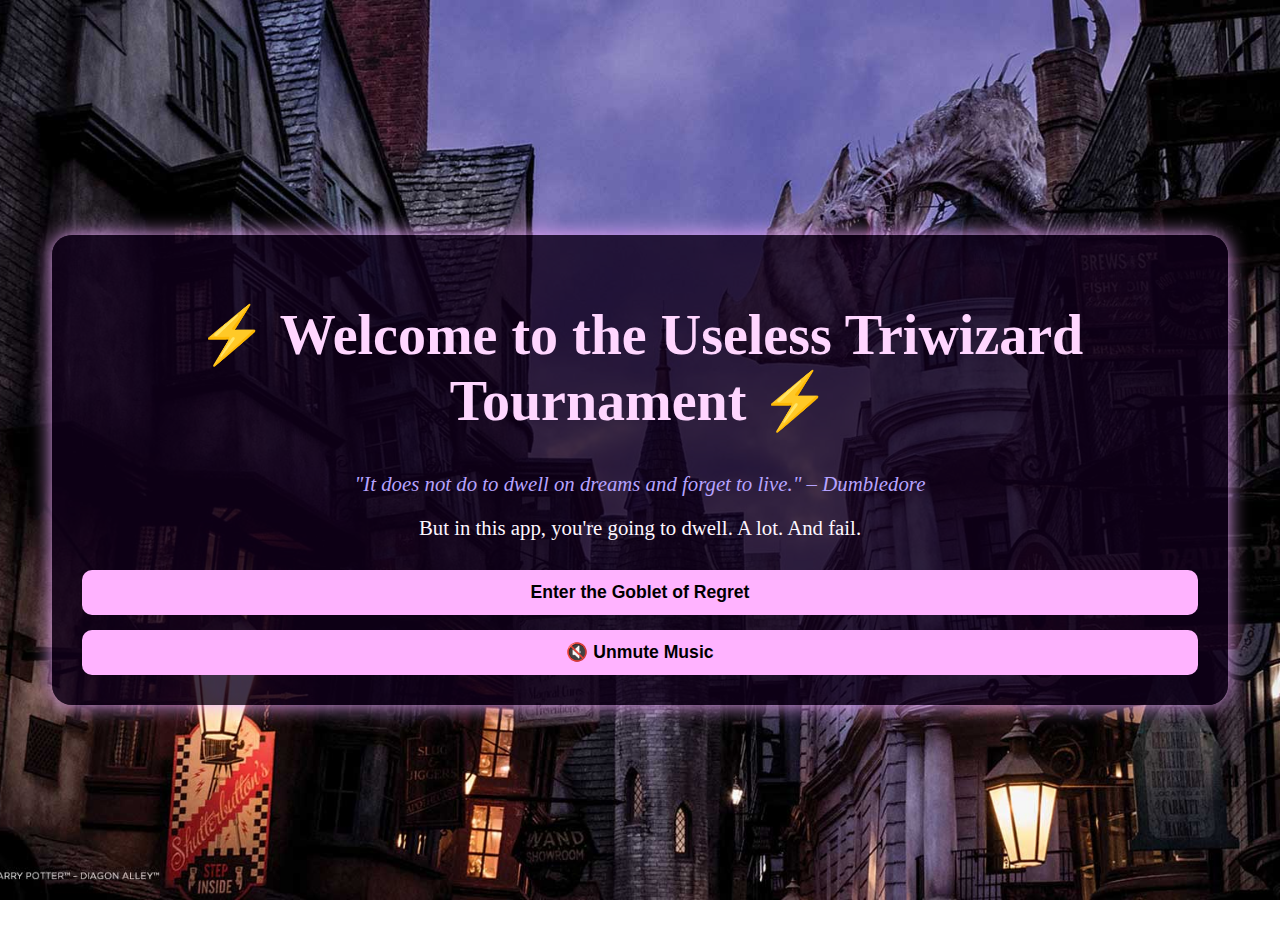
<file: index.html>
<!DOCTYPE html>
<html lang="en">
<head>
  <meta charset="UTF-8">
  <title>Useless Triwizard Tournament</title>
  <meta name="viewport" content="width=device-width, initial-scale=1.0">
  <link rel="stylesheet" href="style.css">
</head>
<body class="welcome">

  <!-- Audio (starts muted to bypass autoplay restrictions) -->
  <audio id="bg-audio" autoplay loop muted>
    <source src="harry_potter_theme.mp3" type="audio/mpeg">
    Your browser does not support the audio element.
  </audio>

  <div class="content">
    <h1 class="flicker">⚡ Welcome to the Useless Triwizard Tournament ⚡</h1>
    <p class="quote">"It does not do to dwell on dreams and forget to live." – Dumbledore</p>
    <p>But in this app, you're going to dwell. A lot. And fail.</p>
    <div class="buttons">
      <button onclick="startGame()">Enter the Goblet of Regret</button>
      <button onclick="toggleMute()">🔇 Unmute Music</button>
    </div>
  </div>

  <script>
    const audio = document.getElementById('bg-audio');
    let isMuted = true;

    function startGame() {
      window.location.href = 'task1.html';
    }

    function toggleMute() {
      isMuted = !isMuted;
      audio.muted = isMuted;
      const btn = document.querySelector('.buttons button:nth-child(2)');
      btn.textContent = isMuted ? '🔇 Unmute Music' : '🔊 Mute Music';
    }

    // Ensure audio starts on user interaction on some mobile browsers
    document.addEventListener('click', () => {
      if (audio.paused) audio.play();
    });
  </script>

</body>
</html>
</file>
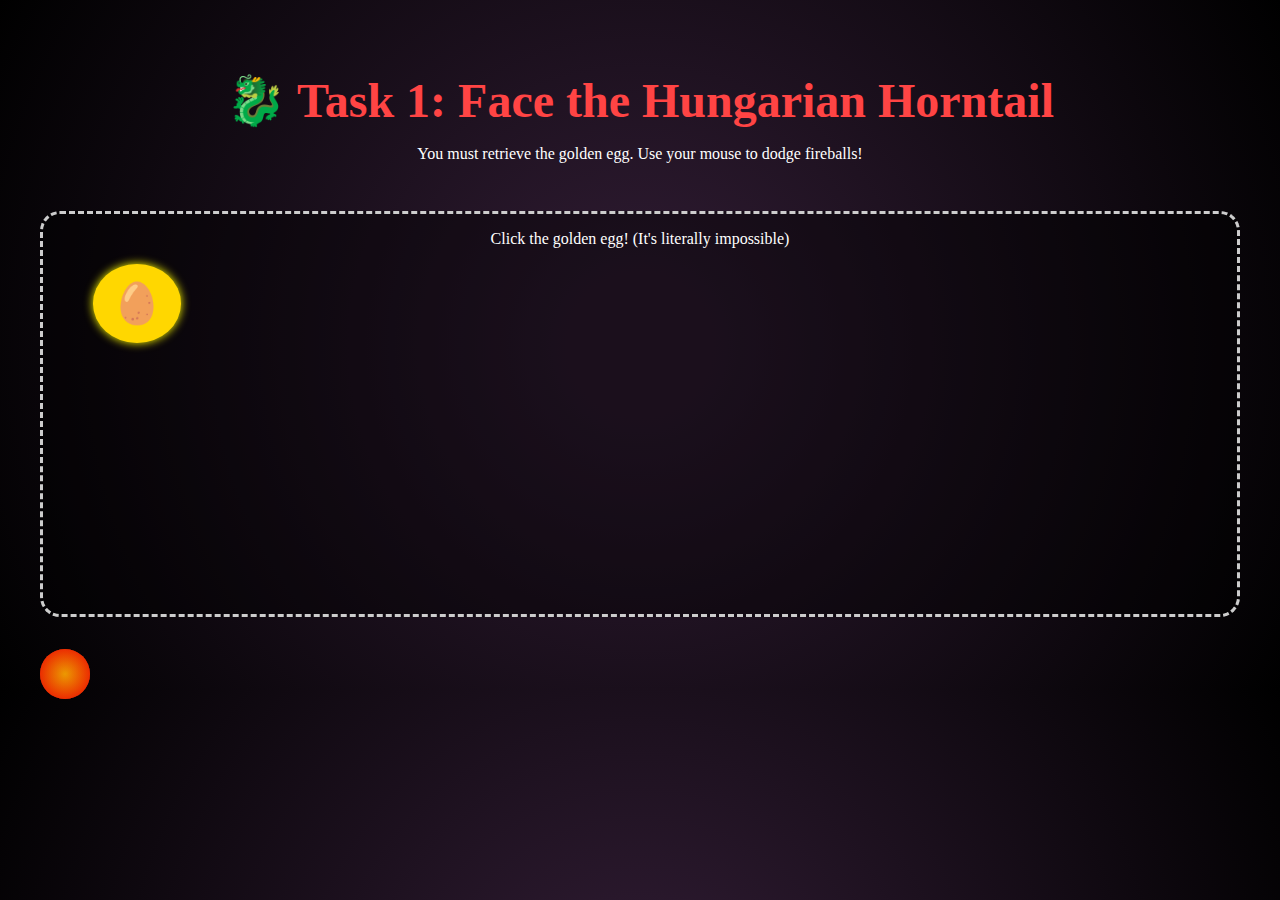
<file: task1.html>
<!DOCTYPE html>
<html lang="en">
<head>
  <meta charset="UTF-8">
  <title>Task 1 - Dragon Escape</title>
  <style>
    body.task {
      background: radial-gradient(circle at center, #2d1a30 10%, #000000 100%);
      color: #fff;
      font-family: 'Georgia', serif;
      text-align: center;
      padding: 2rem;
      overflow: hidden;
    }

    h1 {
      font-size: 3rem;
      color: #ff4444;
      animation: flicker 1.5s infinite alternate;
      margin-bottom: 1rem;
    }

    @keyframes flicker {
      0% { opacity: 1; text-shadow: 0 0 10px red; }
      100% { opacity: 0.7; text-shadow: 0 0 20px orange; }
    }

    .game-box {
      margin-top: 3rem;
      position: relative;
      height: 400px;
      border: 3px dashed #ccc;
      border-radius: 20px;
      overflow: hidden;
      background: rgba(0,0,0,0.4);
    }

    #egg {
      font-size: 2.5rem;
      padding: 1rem 1.2rem;
      border: none;
      border-radius: 50%;
      background-color: gold;
      position: absolute;
      top: 50px;
      left: 50px;
      cursor: pointer;
      box-shadow: 0 0 10px yellow;
      animation: rotateEgg 2s linear infinite;
      transition: top 0.2s ease, left 0.2s ease;
    }

    @keyframes rotateEgg {
      0% { transform: rotate(0deg); }
      50% { transform: rotate(180deg); }
      100% { transform: rotate(360deg); }
    }

    #egg:hover {
      transform: scale(1.3) rotate(180deg);
    }

    #message {
      margin-top: 2rem;
      font-size: 1.5rem;
      color: #ffcc00;
    }

    .fireball {
      position: absolute;
      width: 50px;
      height: 50px;
      background: radial-gradient(circle, orange, red);
      border-radius: 50%;
      opacity: 0.4;
      animation: floatFire 8s infinite linear;
    }

    @keyframes floatFire {
      0% {
        top: 100%;
        left: calc(100% * var(--i));
        opacity: 0.3;
        transform: scale(1);
      }
      100% {
        top: -100px;
        left: calc(100% * var(--i) + 50px);
        opacity: 0.7;
        transform: scale(0.5);
      }
    }

    /* Modal Styling */
    .modal {
      display: none;
      position: fixed;
      z-index: 1000;
      left: 0; top: 0;
      width: 100%; height: 100%;
      background-color: rgba(0, 0, 0, 0.8);
      justify-content: center;
      align-items: center;
    }

    .modal-content {
      background: #1a1a1a;
      padding: 2rem;
      border-radius: 10px;
      text-align: center;
      color: #fff;
      box-shadow: 0 0 20px crimson;
      animation: popIn 1s ease forwards;
    }

    @keyframes popIn {
      0% { transform: scale(0.5); opacity: 0; }
      100% { transform: scale(1); opacity: 1; }
    }

    .modal-content h2 {
      margin-bottom: 1rem;
      font-size: 2rem;
      animation: flicker 2s infinite alternate;
    }

    .dramatic-text {
      font-size: 2.5rem;
      color: #ff4444;
      text-shadow: 0 0 15px red;
      animation: dramaticText 2s ease-in-out infinite alternate;
      margin-top: 1.5rem;
    }

    @keyframes dramaticText {
      0% { transform: scale(1); opacity: 0.8; }
      100% { transform: scale(1.2); opacity: 1; }
    }

    .modal-content a {
      display: inline-block;
      padding: 0.5rem 1rem;
      background-color: crimson;
      color: white;
      text-decoration: none;
      border-radius: 5px;
      margin-top: 1.5rem;
      transition: background 0.3s;
    }

    .modal-content a:hover {
      background-color: darkred;
    }
  </style>
</head>
<body class="task">

  <!-- Background Music -->
  <audio id="bg-music" autoplay loop>
    <source src="harry_potter_theme.mp3" type="audio/mpeg">
    Your browser does not support the audio element.
  </audio>

  <h1>🐉 Task 1: Face the Hungarian Horntail</h1>
  <p>You must retrieve the golden egg. Use your mouse to dodge fireballs!</p>

  <div class="game-box">
    <p>Click the golden egg! (It's literally impossible)</p>
    <button id="egg">🥚</button>
  </div>

  <div id="message"></div>

  <!-- Animated fireballs -->
  <div class="fireball" style="--i: 0.1;"></div>
  <div class="fireball" style="--i: 0.3;"></div>
  <div class="fireball" style="--i: 0.5;"></div>
  <div class="fireball" style="--i: 0.7;"></div>
  <div class="fireball" style="--i: 0.9;"></div>

  <!-- Modal -->
  <div class="modal" id="endModal">
    <div class="modal-content">
      <h2>🔥 Who do you think you are?</h2>
      <p><strong>The Chosen One?</strong> You lost. Gloriously.</p>
      <div class="dramatic-text">Cry in the Great Hall</div>
      <a href="task2.html">Next Task →</a>
    </div>
  </div>

  <script>
    const egg = document.getElementById("egg");
    const message = document.getElementById("message");
    const modal = document.getElementById("endModal");
    const music = document.getElementById("bg-music");

    // Force play music on first interaction if autoplay fails
    document.body.addEventListener("click", () => {
      if (music.paused) {
        music.play().catch(() => {});
      }
    }, { once: true });

    egg.addEventListener("mouseover", () => {
      const randTop = Math.random() * 80;
      const randLeft = Math.random() * 80;
      egg.style.top = `${randTop}%`;
      egg.style.left = `${randLeft}%`;
    });

    egg.addEventListener("click", () => {
      message.innerHTML = "<p>😵 You clicked it! But... it’s a decoy. The dragon ate you.</p>";
    });

    setTimeout(() => {
      modal.style.display = "flex";
    }, 8000);
  </script>
</body>
</html>
</file>
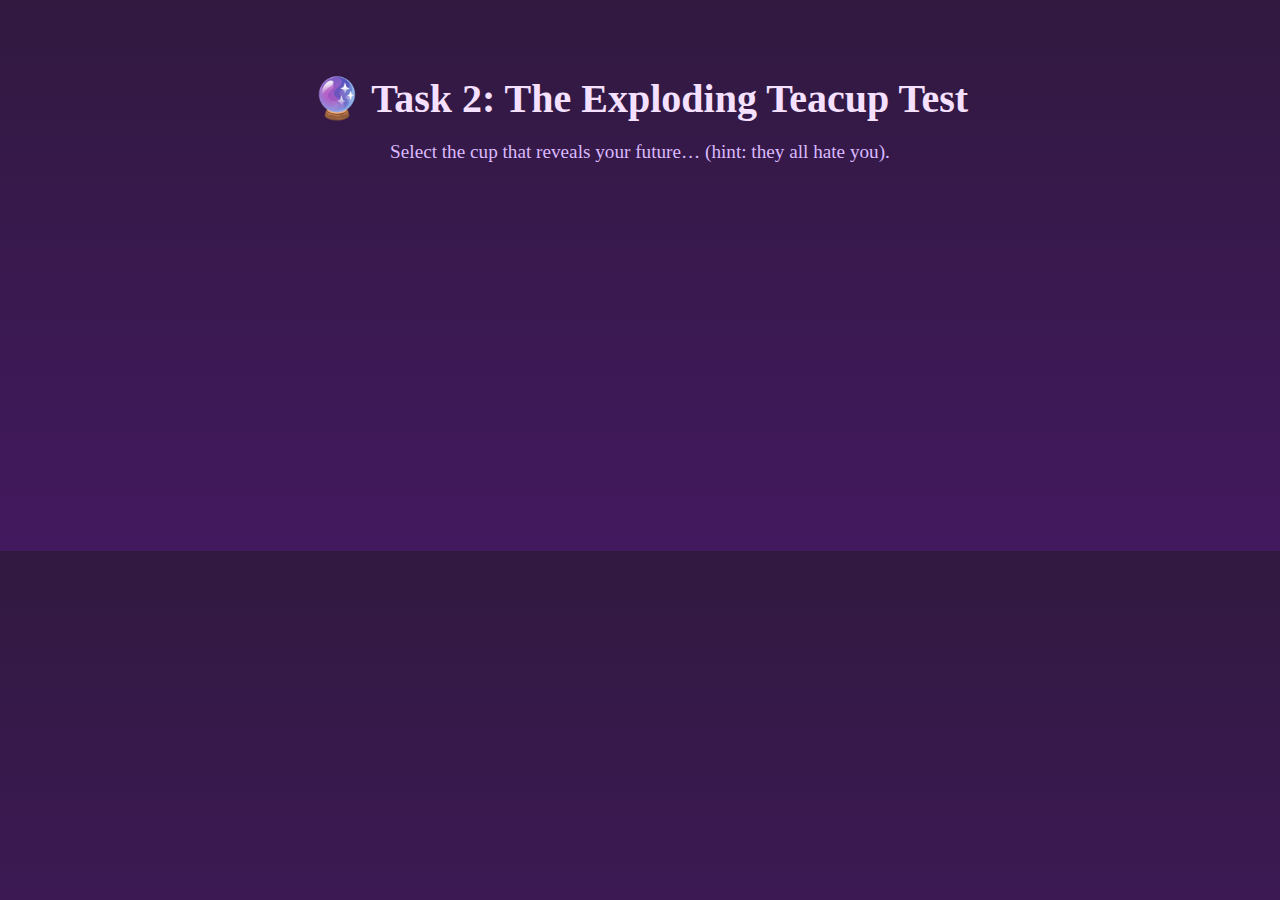
<file: task2.html>
<!DOCTYPE html>
<html lang="en">
<head>
  <meta charset="UTF-8" />
  <title>Task 2 - Exploding Teacups</title>
  <meta name="viewport" content="width=device-width, initial-scale=1.0">
  <style>
    body {
      background: linear-gradient(to bottom, rgba(26, 0, 43, 0.9), rgba(46, 0, 77, 0.9)),
                  url('https://images.unsplash.com/photo-1571607389688-06b7988b65ef?auto=format&fit=crop&w=1950&q=80') no-repeat center center fixed;
      background-size: cover;
      font-family: 'Times New Roman', serif;
      color: #f5e1ff;
      text-align: center;
      padding: 40px;
      animation: shake-bg 15s infinite ease-in-out;
    }

    @keyframes shake-bg {
      0% { transform: translate(0px, 0px); }
      25% { transform: translate(1px, -2px); }
      50% { transform: translate(-1px, 2px); }
      75% { transform: translate(2px, -1px); }
      100% { transform: translate(0px, 0px); }
    }

    h1 {
      font-size: 2.5rem;
      margin-bottom: 10px;
    }

    p {
      font-size: 1.2rem;
      color: #dabaff;
    }

    .cup-container {
      display: flex;
      justify-content: center;
      flex-wrap: wrap;
      gap: 20px;
      margin-top: 30px;
    }

    .cup {
      width: 100px;
      height: 100px;
      background: url('https://cdn-icons-png.flaticon.com/512/1492/1492729.png') no-repeat center;
      background-size: contain;
      cursor: pointer;
      transition: transform 0.3s ease;
    }

    .cup:hover {
      transform: scale(1.1);
    }

    .shattered {
      background-image: url('https://cdn-icons-png.flaticon.com/512/446/446960.png') !important;
      filter: grayscale(1);
    }

    .result {
      margin-top: 30px;
      font-style: italic;
      font-size: 1.3rem;
      color: #ffc8f0;
    }

    .next-link {
      display: inline-block;
      margin-top: 30px;
      color: #e6b3ff;
      text-decoration: none;
      font-weight: bold;
      font-size: 1.2rem;
    }

    .dramatic-message {
      display: none;
      font-size: 3rem;
      color: #ff8cf4;
      font-weight: bold;
      margin-top: 50px;
      animation: fadeInUp 2s ease-in-out forwards;
      text-shadow: 2px 2px 5px black;
    }

    @keyframes fadeInUp {
      0% {
        opacity: 0;
        transform: translateY(50px);
      }
      100% {
        opacity: 1;
        transform: translateY(0);
      }
    }

    .rotating-image {
      width: 150px;
      height: 150px;
      margin: 30px auto;
      background-image: url('https://cdn-icons-png.flaticon.com/512/1011/1011863.png'); /* crying emoji */
      background-size: cover;
      animation: rotateHalf 4s infinite ease-in-out;
    }

    @keyframes rotateHalf {
      0% { transform: rotate(0deg); }
      50% { transform: rotate(180deg); }
      100% { transform: rotate(0deg); }
    }
  </style>
</head>
<body>

  <!-- 🎵 Background Hogwarts Music -->
  <audio id="bg-audio" autoplay loop>
    <source src="harry_potter_theme.mp3" type="audio/mpeg">
    Your browser does not support the audio element.
  </audio>

  <h1>🔮 Task 2: The Exploding Teacup Test</h1>
  <p>Select the cup that reveals your future… (hint: they all hate you).</p>

  <div class="cup-container">
    <div class="cup" data-index="0"></div>
    <div class="cup" data-index="1"></div>
    <div class="cup" data-index="2"></div>
    <div class="cup" data-index="3"></div>
    <div class="cup" data-index="4"></div>
  </div>

  <div class="result" id="result"></div>

  <!-- Dramatic crying image -->
  <div class="rotating-image"></div>

  <!-- Delayed dramatic message -->
  <div class="dramatic-message" id="dramaticMessage">😭 CRY IN THE GREAT HALL</div>

  <script>
    const audio = document.getElementById('bg-audio');
    audio.volume = 0.4;

    // Unmute on page load
    window.addEventListener('load', () => {
      audio.muted = false;
      setTimeout(() => {
        document.getElementById('dramaticMessage').style.display = 'block';
      }, 5000); // dramatic message after 5s
    });

    const cups = document.querySelectorAll('.cup');
    const result = document.getElementById('result');

    const insults = [
      "The cup saw your grades… and exploded.",
      "Professor Trelawney says you're cursed. And basic.",
      "You just shattered your future. Bravo.",
      "Even the Grim refused to show up.",
      "Tea leaves said 'drop out'. Loudly."
    ];

    cups.forEach(cup => {
      cup.addEventListener('click', () => {
        cup.classList.add('shattered');
        const insult = insults[Math.floor(Math.random() * insults.length)];
        result.innerHTML = `${insult}<br>Try again, disappointment.`;

        if (!document.getElementById("next-link")) {
          const next = document.createElement("a");
          next.href = "task3.html";
          next.className = "next-link";
          next.id = "next-link";
          next.innerText = "→ Waddle toward your next failure";
          result.appendChild(next);
        }
      });
    });
  </script>
</body>
</html>
</file>
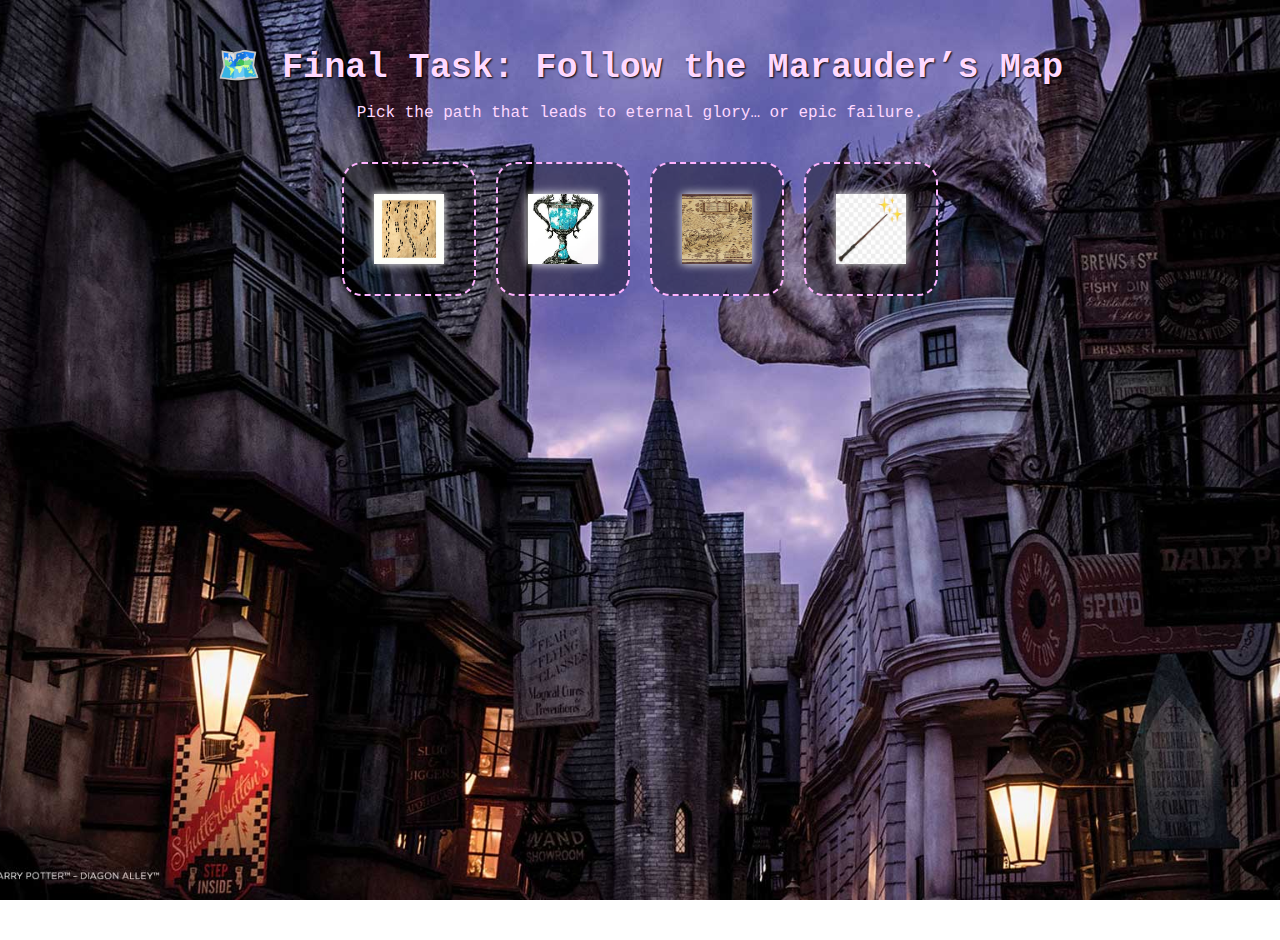
<file: task4.html>
<!DOCTYPE html>
<html lang="en">
<head>
  <meta charset="UTF-8">
  <title>Final Task - Marauder’s Map Mayhem</title>
  <meta name="viewport" content="width=device-width, initial-scale=1.0">
  <style>
    @keyframes float {
      0% { transform: translateY(0px); }
      50% { transform: translateY(-8px); }
      100% { transform: translateY(0px); }
    }

    body {
      background: url('images/background.jpg') center/cover no-repeat fixed;
      font-family: 'Courier New', monospace;
      color: #ffd8ff;
      text-align: center;
      padding: 20px;
      margin: 0;
      min-height: 100vh;
    }

    h1 {
      font-size: 2.2rem;
      text-shadow: 1px 1px 2px #000;
      margin-bottom: 10px;
    }

    .map-paths {
      margin-top: 40px;
      display: flex;
      justify-content: center;
      flex-wrap: wrap;
      gap: 20px;
    }

    .path {
      width: 130px;
      height: 130px;
      background-color: rgba(0, 0, 0, 0.4);
      border: 2px dashed #ffb3ff;
      border-radius: 20px;
      cursor: pointer;
      transition: transform 0.3s ease;
      display: flex;
      justify-content: center;
      align-items: center;
      animation: float 3s infinite;
    }

    .path img {
      width: 70px;
      height: 70px;
      filter: drop-shadow(0 0 5px #fff);
      transition: transform 0.3s;
    }

    .path:hover {
      transform: scale(1.1);
    }

    .path:hover img {
      transform: rotate(5deg) scale(1.1);
    }

    audio {
      display: none;
    }

    /* Modal styles */
    .modal {
      display: none;
      position: fixed;
      z-index: 99;
      left: 0;
      top: 0;
      width: 100vw;
      height: 100vh;
      overflow: auto;
      background-color: rgba(0, 0, 0, 0.8);
      backdrop-filter: blur(3px);
    }

    .modal-content {
      background-color: #1a001a;
      margin: 15% auto;
      padding: 30px;
      border: 3px solid #ffb3ff;
      border-radius: 15px;
      width: 80%;
      max-width: 400px;
      color: #ffd8ff;
      text-align: center;
    }

    .close {
      color: #ffccff;
      float: right;
      font-size: 28px;
      font-weight: bold;
      cursor: pointer;
    }

    .end-link {
      margin-top: 15px;
      display: inline-block;
      font-weight: bold;
      color: #ffd9f9;
      text-decoration: none;
      font-size: 1.1rem;
    }

    @media (max-width: 600px) {
      .path {
        width: 100px;
        height: 100px;
      }

      .path img {
        width: 60px;
        height: 60px;
      }

      h1 {
        font-size: 1.5rem;
      }
    }
  </style>
</head>
<body>
  <h1>🗺️ Final Task: Follow the Marauder’s Map</h1>
  <p>Pick the path that leads to eternal glory… or epic failure.</p>

  <audio id="bg-audio" autoplay loop>
    <source src="harry_potter_theme.mp3" type="audio/mpeg">
    Your browser does not support the audio element.
  </audio>

  <div class="map-paths">
    <div class="path" data-index="0"><img src="images/footprint.jpg" alt="Footprint"></div>
    <div class="path" data-index="1"><img src="images/cup.jpg" alt="Cup"></div>
    <div class="path" data-index="2"><img src="images/map.jpg" alt="Map Scroll"></div>
    <div class="path" data-index="3"><img src="images/wand.jpg" alt="Wand"></div>
  </div>

  <!-- Modal -->
  <div id="result-modal" class="modal">
    <div class="modal-content">
      <span class="close" id="close-modal">&times;</span>
      <p id="modal-text"></p>
      <a href="triwizard-loser.html" class="end-link">→ Face Your Triwizard Fate</a>
    </div>
  </div>

  <script>
    const paths = document.querySelectorAll('.path');
    const modal = document.getElementById('result-modal');
    const modalText = document.getElementById('modal-text');
    const closeModal = document.getElementById('close-modal');
    const audio = document.getElementById('bg-audio');

    const insults = [
      "Fred says: Did you just trip over your own ambition?",
      "George says: Brilliant. Another map casualty.",
      "The map laughs: Glory? You couldn’t even find the loo.",
      "You’ve reached: The Chamber of Poor Decisions."
    ];

    paths.forEach(path => {
      path.addEventListener('click', () => {
        const insult = insults[Math.floor(Math.random() * insults.length)];
        modalText.innerText = insult;
        modal.style.display = "block";
      });
    });

    closeModal.onclick = () => {
      modal.style.display = "none";
    };

    window.onclick = (event) => {
      if (event.target == modal) {
        modal.style.display = "none";
      }
    };

    // Audio autoplay on user interaction (mobile-friendly fallback)
    const enableAudio = () => {
      audio.volume = 0.6;
      audio.play().catch(() => {});
      localStorage.setItem('hp-audio-playing', 'true');
    };

    document.addEventListener('click', enableAudio, { once: true });

    window.addEventListener('load', () => {
      if (localStorage.getItem('hp-audio-playing') === 'true') {
        audio.volume = 0.6;
        audio.play().catch(() => {});
      }
    });
  </script>
</body>
</html>
</file>
<file: style.css>
body.welcome {
  margin: 0;
  padding: 0;
  background: url('images/background.jpg') no-repeat center center fixed;
  background-size: cover;
  color: #fdf6ff;
  font-family: 'Papyrus', fantasy;
  text-align: center;
  display: flex;
  justify-content: center;
  align-items: center;
  min-height: 100vh;
  flex-direction: column;
  padding: 20px;
}

.content {
  background-color: rgba(16, 0, 26, 0.8);
  padding: 30px;
  border-radius: 20px;
  box-shadow: 0 0 20px #f0aaff;
  max-width: 90%;
}

h1.flicker {
  font-size: 2.8rem;
  animation: flicker 2s infinite;
  color: #ffd6ff;
}

p.quote {
  font-style: italic;
  color: #b6a3ff;
  margin: 20px 0;
}

p {
  font-size: 1.2rem;
}

.buttons {
  margin-top: 30px;
  display: flex;
  flex-direction: column;
  gap: 15px;
}

button {
  background: #ffb3ff;
  color: black;
  border: none;
  padding: 12px 25px;
  border-radius: 10px;
  font-weight: bold;
  font-size: 1rem;
  cursor: pointer;
  transition: transform 0.2s, background 0.3s;
}

button:hover {
  background: #ffcaff;
  transform: scale(1.05);
}

@keyframes flicker {
  0%, 18%, 22%, 25%, 53%, 57%, 100% {
    opacity: 1;
  }
  20%, 24%, 55% {
    opacity: 0.4;
  }
}

@media (min-width: 768px) {
  h1.flicker {
    font-size: 3.5rem;
  }

  p {
    font-size: 1.3rem;
  }

  button {
    font-size: 1.1rem;
  }
}
</file>
